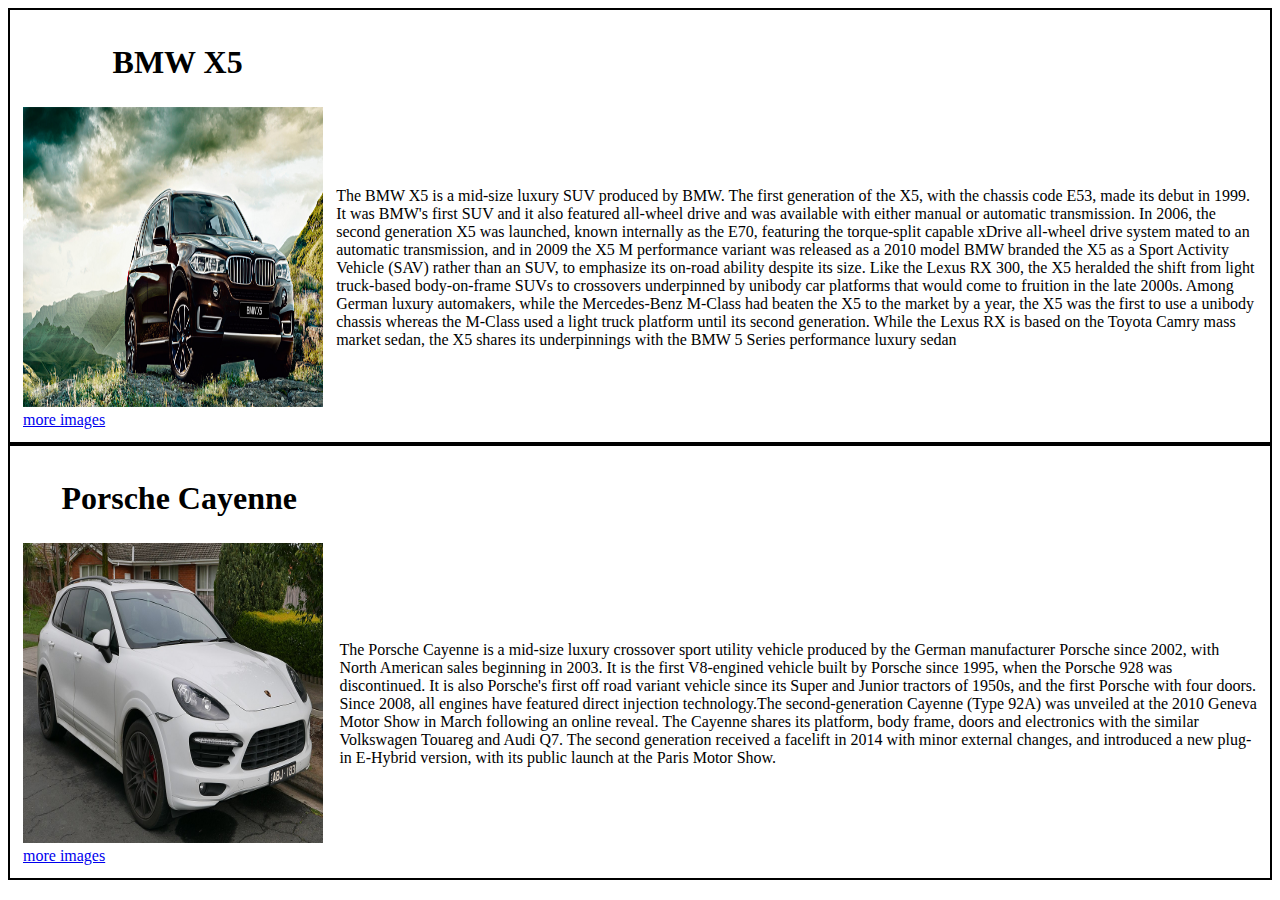
<file: index.html>
<!DOCTYPE html>
<html>
<head>
	<meta charset="utf-8">
	<link rel="stylesheet" type="text/css" href="css.css">
	<title>Task1</title>
</head>
<body>
	<TABLE>
 		<TR>
 			<TH><h1>BMW X5</h1></TH>
 		</TR>
 		<TR>
 			<TD><img src="bmwx5.jpg" width="300" height="300">
 				<a href="bmwx5.html">more images</a>
 			</TD>
 			<TD><p>The BMW X5 is a mid-size luxury SUV produced by BMW. The first generation of the X5, with the chassis code E53, made its debut in 1999. It was BMW's first SUV and it also featured all-wheel drive and was available with either manual or automatic transmission. In 2006, the second generation X5 was launched, known internally as the E70, featuring the torque-split capable xDrive all-wheel drive system mated to an automatic transmission, and in 2009 the X5 M performance variant was released as a 2010 model
 			BMW branded the X5 as a Sport Activity Vehicle (SAV) rather than an SUV, to emphasize its on-road ability despite its size. Like the Lexus RX 300, the X5 heralded the shift from light truck-based body-on-frame SUVs to crossovers underpinned by unibody car platforms that would come to fruition in the late 2000s. Among German luxury automakers, while the Mercedes-Benz M-Class had beaten the X5 to the market by a year, the X5 was the first to use a unibody chassis whereas the M-Class used a light truck platform until its second generation. While the Lexus RX is based on the Toyota Camry mass market sedan, the X5 shares its underpinnings with the BMW 5 Series performance luxury sedan</p></TD>
 		</TR>
	</TABLE>
	<TABLE>
		<TR>
			<TH><h1>Porsche Cayenne</h1></TH>
		</TR>
		<TR>
			<TD><img src="porsche.jpg" width="300" height="300">
				<a href="porsche.html">more images</a>				
			</TD>
			<TD><p>The Porsche Cayenne is a mid-size luxury crossover sport utility vehicle produced by the German manufacturer Porsche since 2002, with North American sales beginning in 2003. It is the first V8-engined vehicle built by Porsche since 1995, when the Porsche 928 was discontinued. It is also Porsche's first off road variant vehicle since its Super and Junior tractors of 1950s, and the first Porsche with four doors. Since 2008, all engines have featured direct injection technology.The second-generation Cayenne (Type 92A) was unveiled at the 2010 Geneva Motor Show in March following an online reveal. The Cayenne shares its platform, body frame, doors and electronics with the similar Volkswagen Touareg and Audi Q7. The second generation received a facelift in 2014 with minor external changes, and introduced a new plug-in E-Hybrid version, with its public launch at the Paris Motor Show.</p>
			</TD>
		</TR>
	</TABLE>
</body>
</html>
</file>
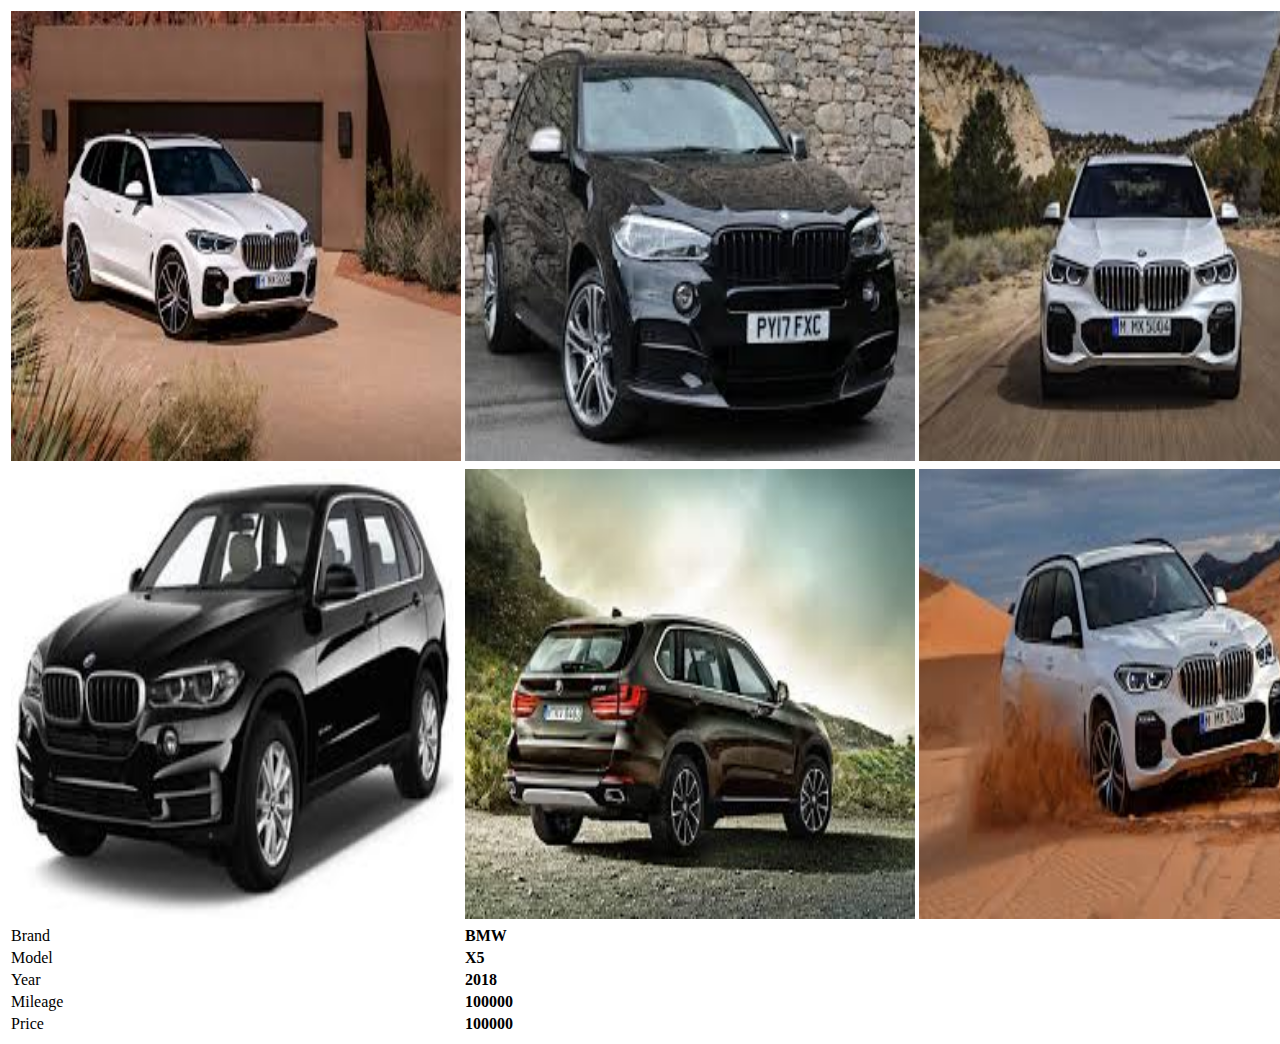
<file: bmwx5.html>
<!DOCTYPE html>
<html>
<head>
	<title>bmwx5</title>
</head>
<body>
	<table>
		<tr>
			<td><img src="bmwx51.jpg" width="450" height="450"></td>
			<td><img src="bmwx52.jpg" width="450" height="450"></td>
			<td><img src="bmwx53.jpg" width="450" height="450"></td>
		</tr>
		<tr>
			<td><img src="bmwx54.jpg" width="450" height="450"></td>
			<td><img src="bmwx55.jpg" width="450" height="450"></td>
			<td><img src="bmwx56.jpg" width="450" height="450"></td>
		</tr>
		<tr>
			<td>Brand</td>
			<td><strong>BMW</strong></td>
		</tr>
		<tr>
			<td>Model</td>
			<td><strong>X5</strong></td>
		</tr>
		<tr>
			<td>Year</td>
			<td><strong>2018</strong></td>
		</tr>
		<tr>
			<td>Mileage</td>
			<td><strong>100000</strong></td>
		</tr>
		<tr>
			<td>Price</td>
			<td><strong>100000</strong></td>
		</tr>
	</table>
</body>
</html>
</file>
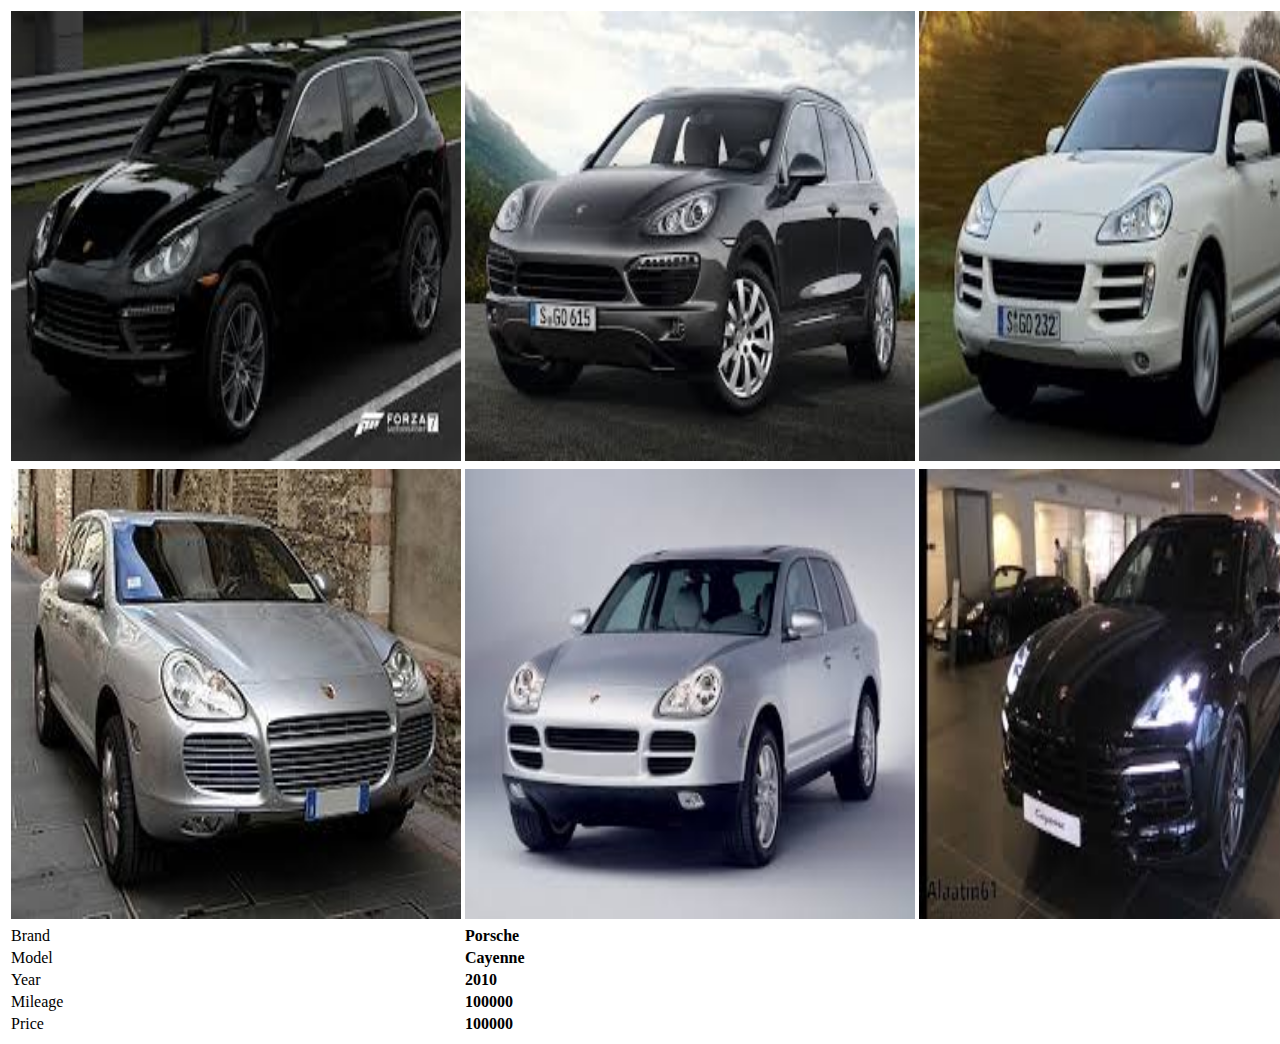
<file: porsche.html>
<!DOCTYPE html>
<html>
<head>
	<title>porsche</title>
</head>
<body>
	<table>
		<tr>
			<td><img src="porsche1.jpg" width="450" height="450"></td>
			<td><img src="porsche2.jpg" width="450" height="450"></td>
			<td><img src="porsche3.jpg" width="450" height="450"></td>
		</tr>
		<tr>
			<td><img src="porsche4.jpg" width="450" height="450"></td>
			<td><img src="porsche5.jpg" width="450" height="450"></td>
			<td><img src="porsche6.jpg" width="450" height="450"></td>
		</tr>
		<tr>
			<td>Brand</td>
			<td><strong>Porsche</strong></td>
		</tr>
		<tr>
			<td>Model</td>
			<td><strong>Cayenne</strong></td>
		</tr>
		<tr>
			<td>Year</td>
			<td><strong>2010</strong></td>
		</tr>
		<tr>
			<td>Mileage</td>
			<td><strong>100000</strong></td>
		</tr>
		<tr>
			<td>Price</td>
			<td><strong>100000</strong></td>
		</tr>
	</table>
</body>
</html>
</file>
<file: css.css>
table {
    border: 2px solid black;
    padding: 10px;
}
</file>
